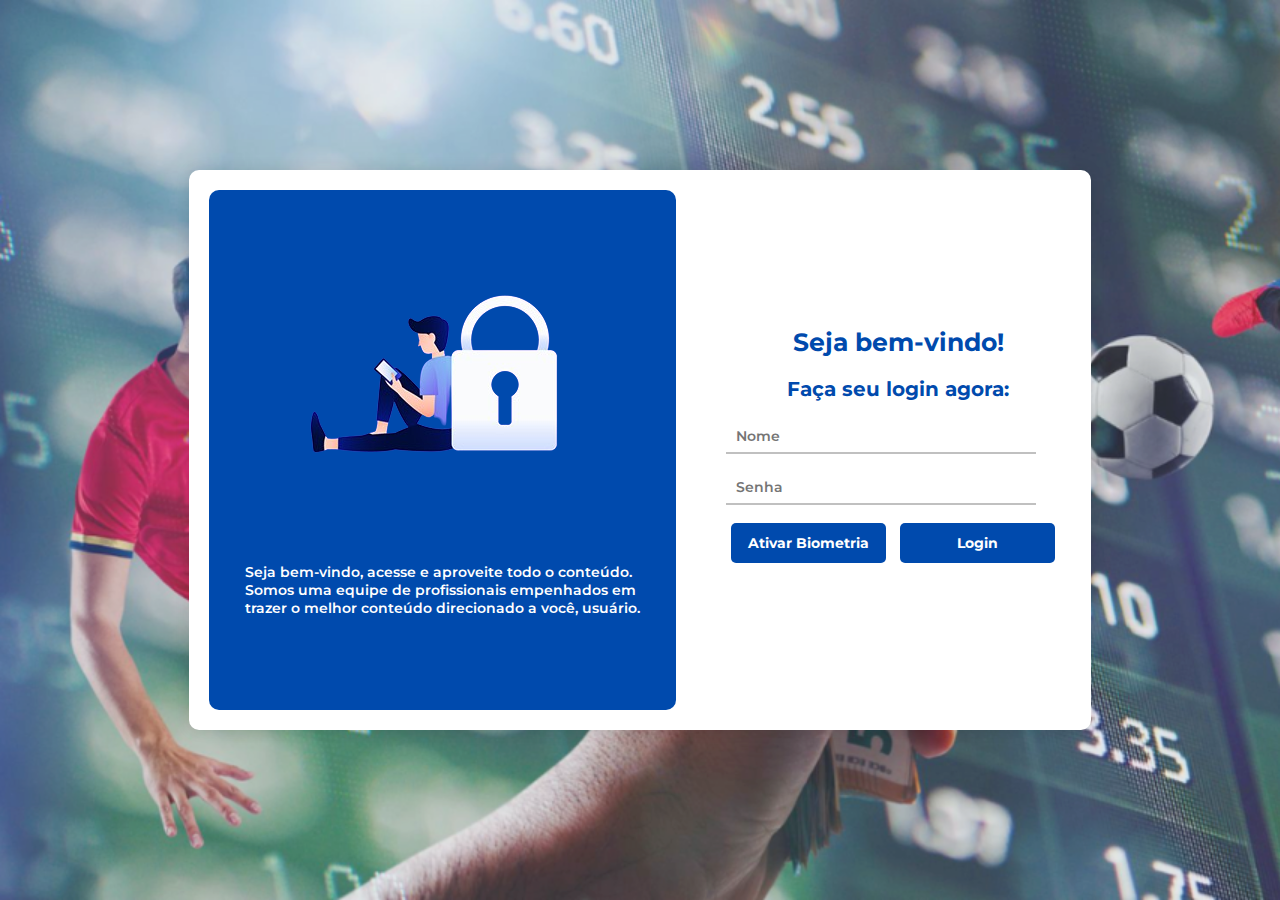
<file: templates/index.html>
<!DOCTYPE html>
<html lang="pt-br">
<head>
  <meta charset="UTF-8">
  <meta http-equiv="X-UA-Compatible" content="IE=edge">
  <meta name="viewport" content="width=device-width, initial-scale=1.0">
  <link rel="stylesheet" href="../static/css/style.css">
  <link rel="stylesheet" href="../static/css/media.css">
  <script src="https://code.jquery.com/jquery-3.6.0.min.js" 
          integrity="sha256-/xUj+3OJU5yExlq6GSYGSHk7tPXikynS7ogEvDej/m4=" 
          crossorigin="anonymous"></script>
  <title>Login Biométrico</title>
</head>
<body>
  <div id="container">
    <div class="banner">
      <img src="../static/images/login.png" alt="imagem-login">
      <p style="color: #fff;">
        Seja bem-vindo, acesse e aproveite todo o conteúdo. <br>
        Somos uma equipe de profissionais empenhados em <br>
        trazer o melhor conteúdo direcionado a você, usuário.
      </p>
    </div>

    <div class="box-login">
      <h1>Seja bem-vindo!</h1>
      <h2>Faça seu login agora:</h2>
      
      <div class="box">  
        <input type="text" name="username" id="username" placeholder="Nome" required>
        <input type="password" name="password" id="password" placeholder="Senha" required>

        <button id="biometria" onclick="openCameraWindow()">Ativar Biometria</button>
        <button id="login">Login</button>
    
      </div>
    </div>
  </div>

  <script type="text/javascript">
    function openCameraWindow() {
      const cameraWindow = window.open("", "Camera", "width=400,height=400");
      cameraWindow.document.write(`
        <h3>Capture sua foto</h3>
        <video id="video" width="300" height="200" autoplay></video>
        <button onclick="capturePhoto()">Capturar Foto</button>
        <script>
          const video = document.getElementById('video');
          navigator.mediaDevices.getUserMedia({ video: true })
            .then(stream => { video.srcObject = stream; })
            .catch(error => console.error("Erro ao acessar a câmera:", error));
  
          function capturePhoto() {
            const canvas = document.createElement('canvas');
            canvas.width = video.videoWidth;
            canvas.height = video.videoHeight;
            canvas.getContext('2d').drawImage(video, 0, 0, canvas.width, canvas.height);
            const imageData = canvas.toDataURL('image/png');
            window.opener.localStorage.setItem('capturedImage', imageData);
            alert("Foto capturada com sucesso!");
            window.close();
          }
        <\/script>
      `);
    }
  
    // Envia a imagem capturada e o CPF para o backend
    document.getElementById('login').addEventListener('click', () => {
      const username = document.getElementById('username').value;
      const password = document.getElementById('password').value;
      const capturedImage = localStorage.getItem('capturedImage');
  
      if (!capturedImage) {
        alert("Por favor, capture uma foto antes de continuar.");
        return;
      }
  
      $.ajax({
        url: '/',
        method: 'POST',
        data: JSON.stringify({ username, password, photo: capturedImage }),
        contentType: 'application/json',
        success: function(response) {
          if (response.redirect) {
            window.location.href = response.redirect;
          } else {
            alert(response.message || "Login bem-sucedido!");
          }
          localStorage.removeItem('capturedImage');
        },
        error: function(error) {
          console.error("Erro ao realizar login:", error);
          alert("Erro ao realizar login.");
        }
      });
    });
  </script>
</body>
</html>
</file>
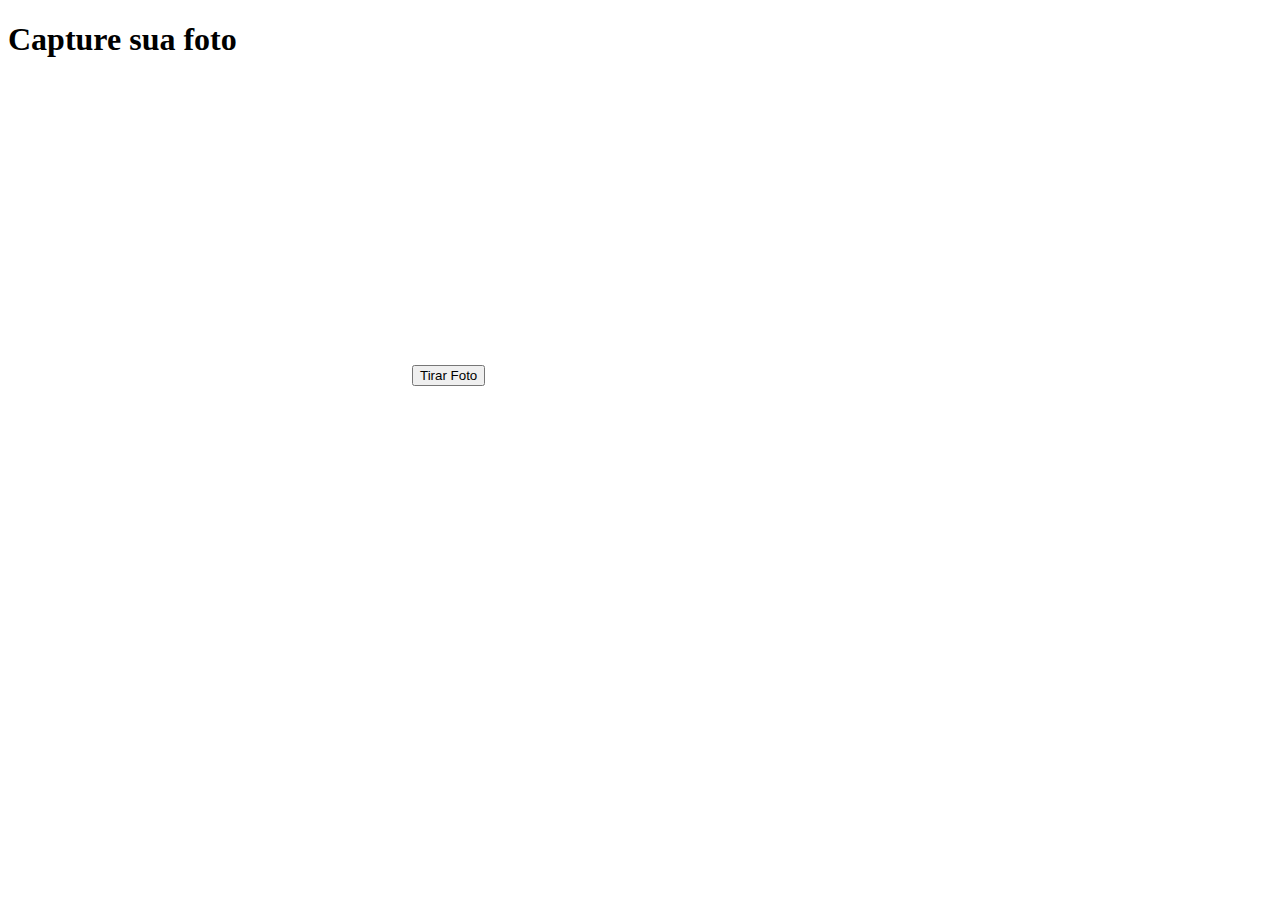
<file: templates/camera.html>
<!DOCTYPE html>
<html lang="pt-br">
<head>
  <meta charset="UTF-8">
  <meta name="viewport" content="width=device-width, initial-scale=1.0">
  <title>Câmera</title>
</head>
<body>
  <h1>Capture sua foto</h1>
  <video id="video" width="400" height="300" autoplay></video>
  <button id="capture">Tirar Foto</button>
  <canvas id="canvas" width="400" height="300" style="display: none;"></canvas>

  <script>
    const video = document.getElementById('video');
    const canvas = document.getElementById('canvas');
    const captureButton = document.getElementById('capture');
    const context = canvas.getContext('2d');

    // Acessa a câmera
    navigator.mediaDevices.getUserMedia({ video: true })
      .then(stream => {
        video.srcObject = stream;
      })
      .catch(error => {
        console.error("Erro ao acessar a câmera: ", error);
        alert("Não foi possível acessar a câmera.");
      });

    // Captura a foto e fecha a janela
    captureButton.addEventListener('click', () => {
      context.drawImage(video, 0, 0, canvas.width, canvas.height);
      const imageData = canvas.toDataURL('image/png');  // Converte a imagem para base64

      // Armazena a imagem no localStorage
      localStorage.setItem('capturedImage', imageData);

      // Para o stream da câmera e fecha a janela
      const stream = video.srcObject;
      const tracks = stream.getTracks();

      tracks.forEach(track => track.stop());  // Para a câmera
      window.close();  // Fecha a janela
    });
  </script>
</body>
</html>
</file>
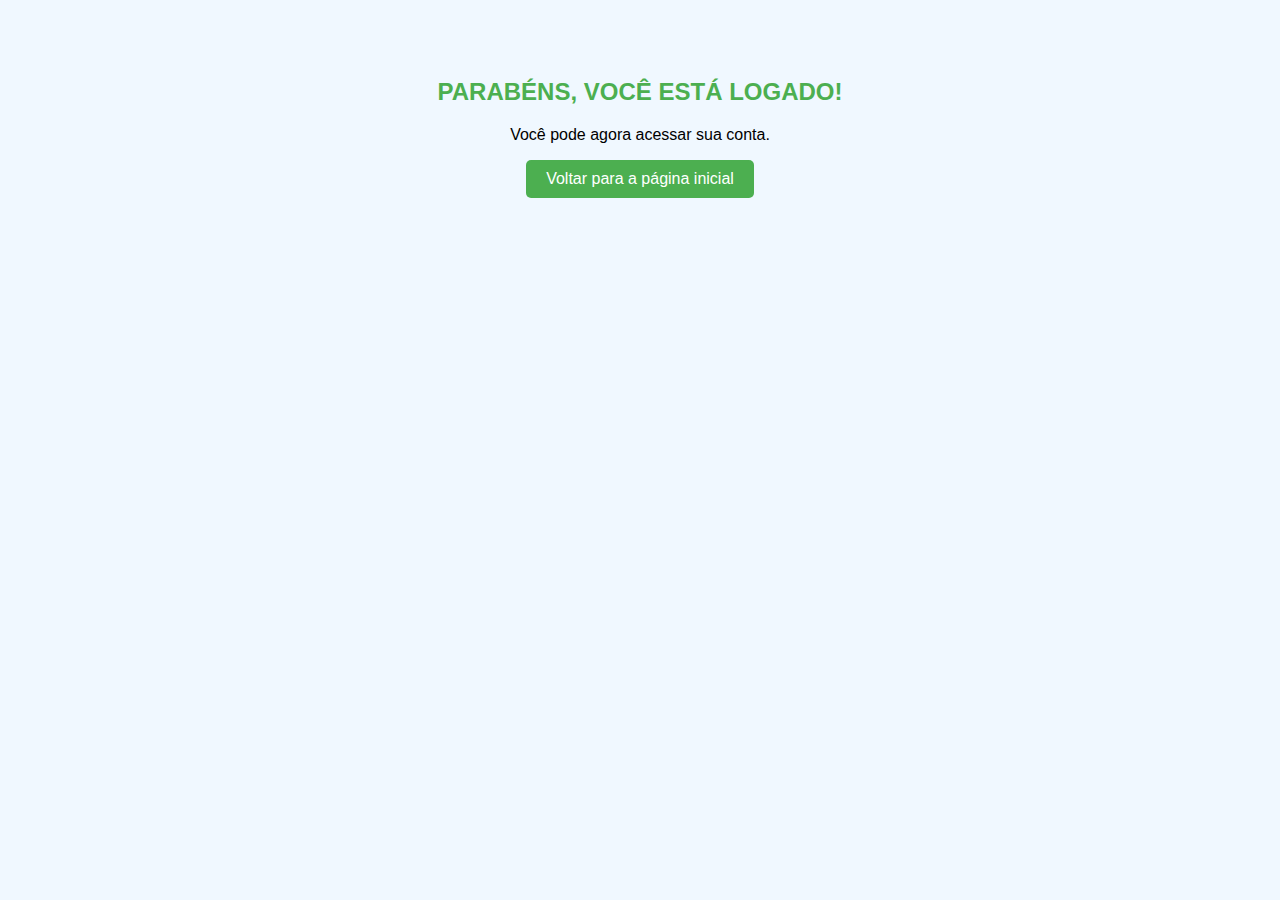
<file: templates/success.html>
<!DOCTYPE html>
<html lang="en">
<head>
    <meta charset="UTF-8">
    <meta name="viewport" content="width=device-width, initial-scale=1.0">
    <title>Sucesso</title>
    <style>
        body {
            font-family: Arial, sans-serif;
            text-align: center;
            background-color: #f0f8ff;
            padding: 50px;
        }
        h2 {
            color: #4caf50;
        }
        button {
            padding: 10px 20px;
            font-size: 16px;
            cursor: pointer;
            background-color: #4caf50;
            color: white;
            border: none;
            border-radius: 5px;
        }
        button:hover {
            background-color: #45a049;
        }
    </style>
</head>
<body>
    <h2>PARABÉNS, VOCÊ ESTÁ LOGADO!</h2>
    <p>Você pode agora acessar sua conta.</p>
    <button onclick="window.location.href='/'">Voltar para a página inicial</button>
</body>
</html>
</file>
<file: static/css/style.css>
@import url('https://fonts.googleapis.com/css2?family=Montserrat:ital,wght@0,300;1,300&display=swap');

* {
    margin: 0;
    padding: 0;
    box-sizing: border-box;
    font-family: 'Montserrat', sans-serif;
    font-size: 14px;
    color: #00ff33;
}

p {
    cursor: pointer;
    font-weight: 600;
    color: #004aad;
}

a {
    text-decoration: none;
}

h1 {
    font-size: 1.8em;
    color: #004aad;
    margin-bottom: 20px;
    text-align: center;
}

h2 {
    font-size: 1.4em;
    color: #004aad;
    margin-bottom: 10px;
    text-align: center;
}

input {
    width: 90%;
    height: 35px;
    margin: 8px 0;
    padding-left: 10px;
    border: none;
    border-bottom: 2px solid silver;
    outline: none;
    font-weight: 600;
    color: #1c1c1c;
    transition: border-color 0.3s;
}

input:focus {
    border-color: #004aad;
}

button {
    cursor: pointer;
    width: 45%;
    height: 40px;
    margin: 10px 5px;
    border: none;
    border-radius: 5px;
    background: #004aad;
    color: white;
    font-weight: bold;
    transition: background 0.3s;
}

button:hover {
    background: #003377;
}

span {
    font-weight: bold;
}

body {
    width: 100%;
    height: 100vh;
    display: flex;
    justify-content: center;
    align-items: center;
    background-color: #abbed1;
    position: relative;
    overflow: hidden;
}

body::before {
    content: "";
    position: absolute;
    top: 0;
    left: 0;
    width: 100%;
    height: 100%;
    background-image: url("../images/bet.png");
    background-repeat: no-repeat;
    background-size: cover;
    opacity: 0.8;
    z-index: -1;
}

#container {
    width: 350px;
    padding: 20px;
    border-radius: 10px;
    box-shadow: 0px 0px 15px rgba(0, 0, 0, 0.1);
    background: #ffffff;
    display: flex;
    align-items: center;
    position: relative;
    z-index: 1;
}

#container .banner {
    width: 520px;
    height: 520px;
    border-radius: 10px;
    background: #004aad;
    display: none;
    flex-direction: column;
    justify-content: space-evenly;
    align-items: center;
    margin-right: 50px;
}


.box-login .box-account {
    width: 100%;
    display: flex;
    flex-direction: column;
    align-items: center;

}

#bubble {
    cursor: pointer;
    position: absolute;
    width: 50px;
    height: 50px;
    right: 15px;
    bottom: 15px;
    border-radius: 50%;
    border: 1px solid #483D8B;
    background: #004aad;
    display: flex;
    justify-content: center;
    align-items: center;
}

#bubble img {
    width: 30px;
    height: 30px;
}
</file>
<file: static/css/media.css>
@media (min-width: 1024px) {
    #container {
        width: 902px;
        justify-content: space-between;
    }  

        #container .banner {
            display: flex;
        }

        #container .box-login {
            width: 385px;
            border-radius: 10px 10px 10px 0px;
        }
}
</file>
